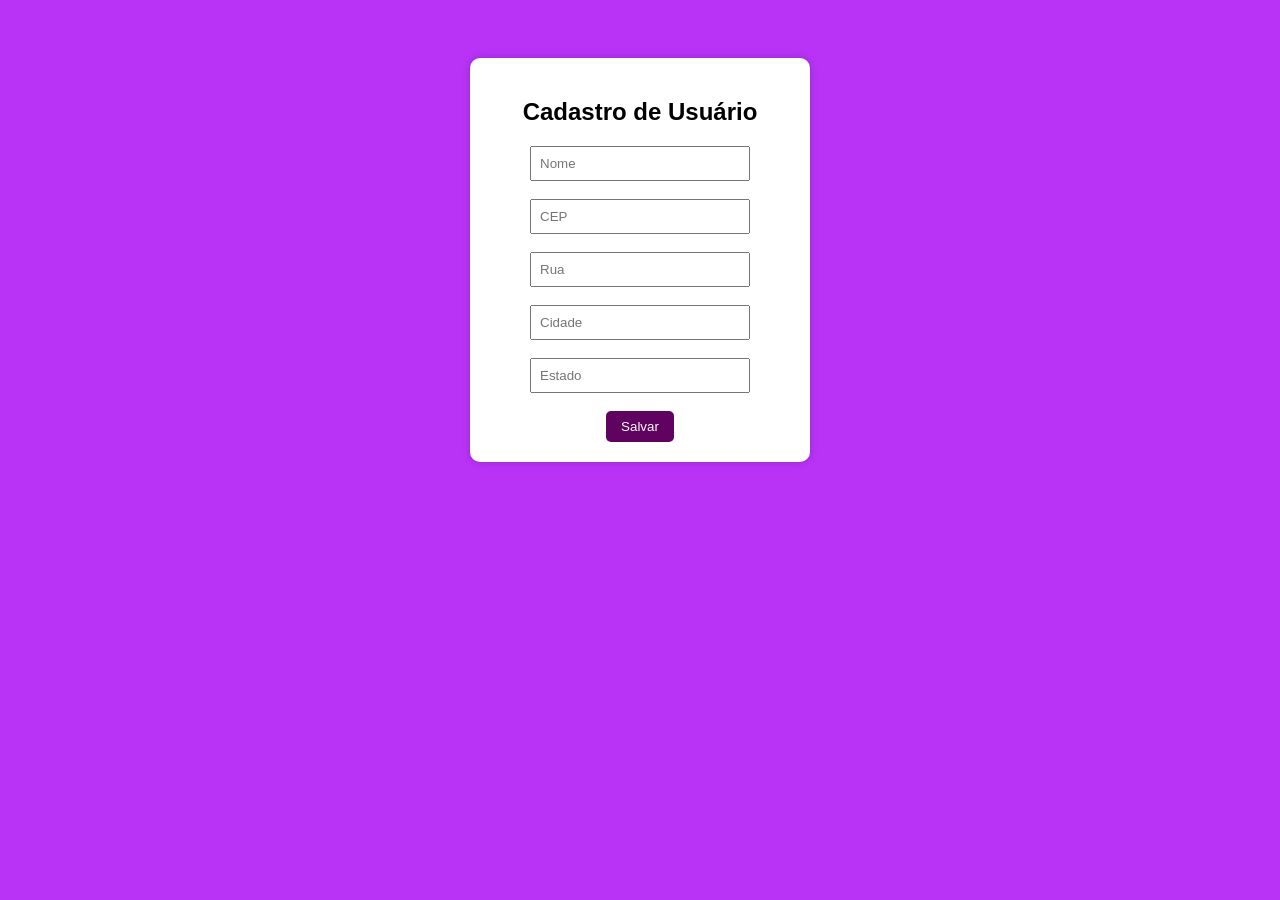
<file: CEP/index.html>
<!DOCTYPE html>
<html lang="pt-BR">
<head>
    <meta charset="UTF-8">
    <title>Cadastro</title>
    <link rel="stylesheet" href="style.css">
</head>
<body>

<div class="container">
    <h2>Cadastro de Usuário</h2>

    <input type="text" id="nome" placeholder="Nome"><br><br>
    <input type="text" id="cep" placeholder="CEP"><br><br>
    <input type="text" id="rua" placeholder="Rua"><br><br>
    <input type="text" id="cidade" placeholder="Cidade"><br><br>
    <input type="text" id="estado" placeholder="Estado"><br><br>

    <button onclick="salvar()">Salvar</button>
</div>

<script src="script.js"></script>

</body>
</html>
</file>
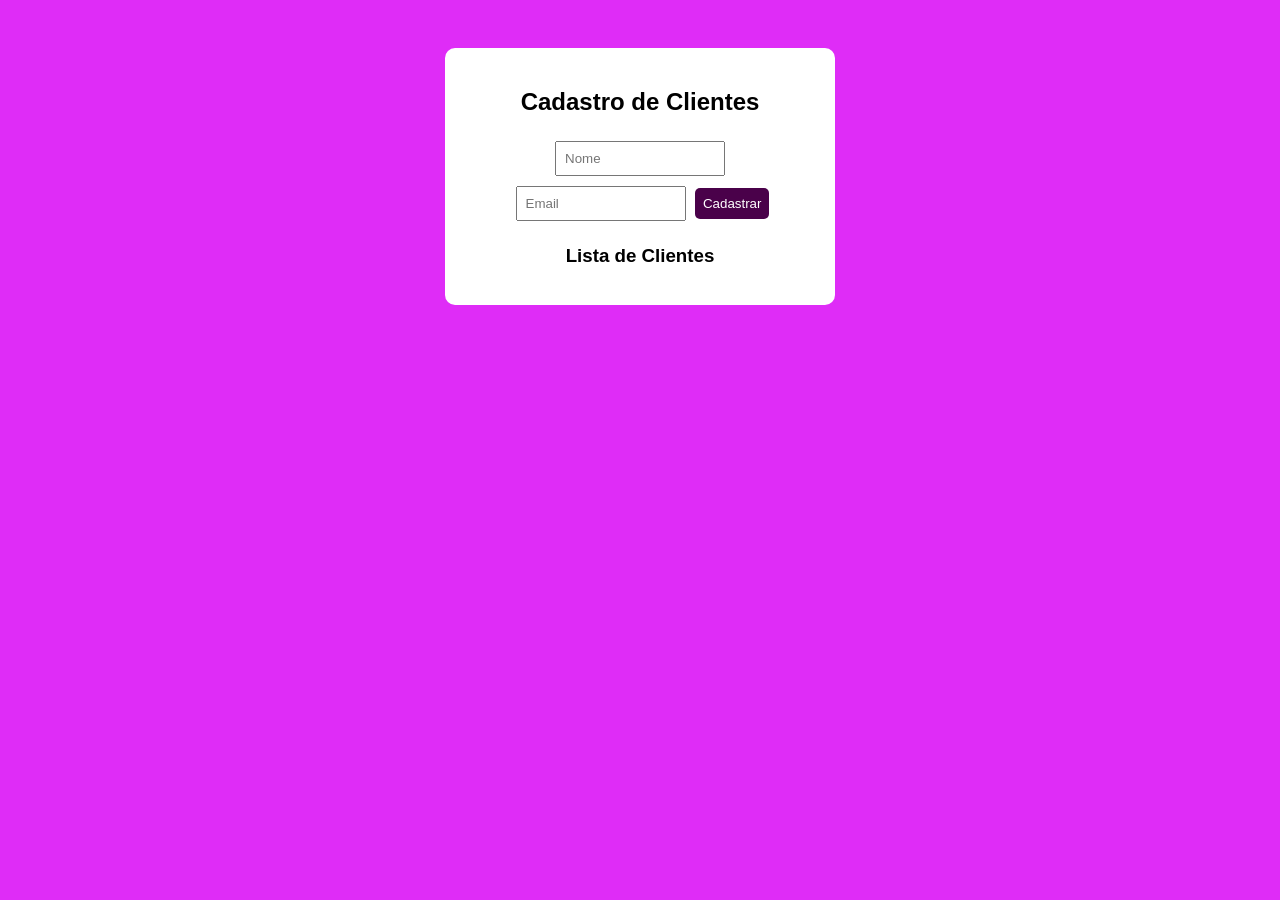
<file: htpps/index.html>
<!DOCTYPE html>
<html lang="pt-BR">
<head>
    <meta charset="UTF-8">
    <title>CRUD Clientes</title>
    <link rel="stylesheet" href="style.css">
</head>
<body>

<div class="container">
    <h2>Cadastro de Clientes</h2>

    <input type="text" id="nome" placeholder="Nome">
    <input type="email" id="email" placeholder="Email">
    <button onclick="cadastrar()">Cadastrar</button>

    <h3>Lista de Clientes</h3>
    <ul id="lista"></ul>
</div>

<script src="script.js"></script>

</body>
</html>
</file>
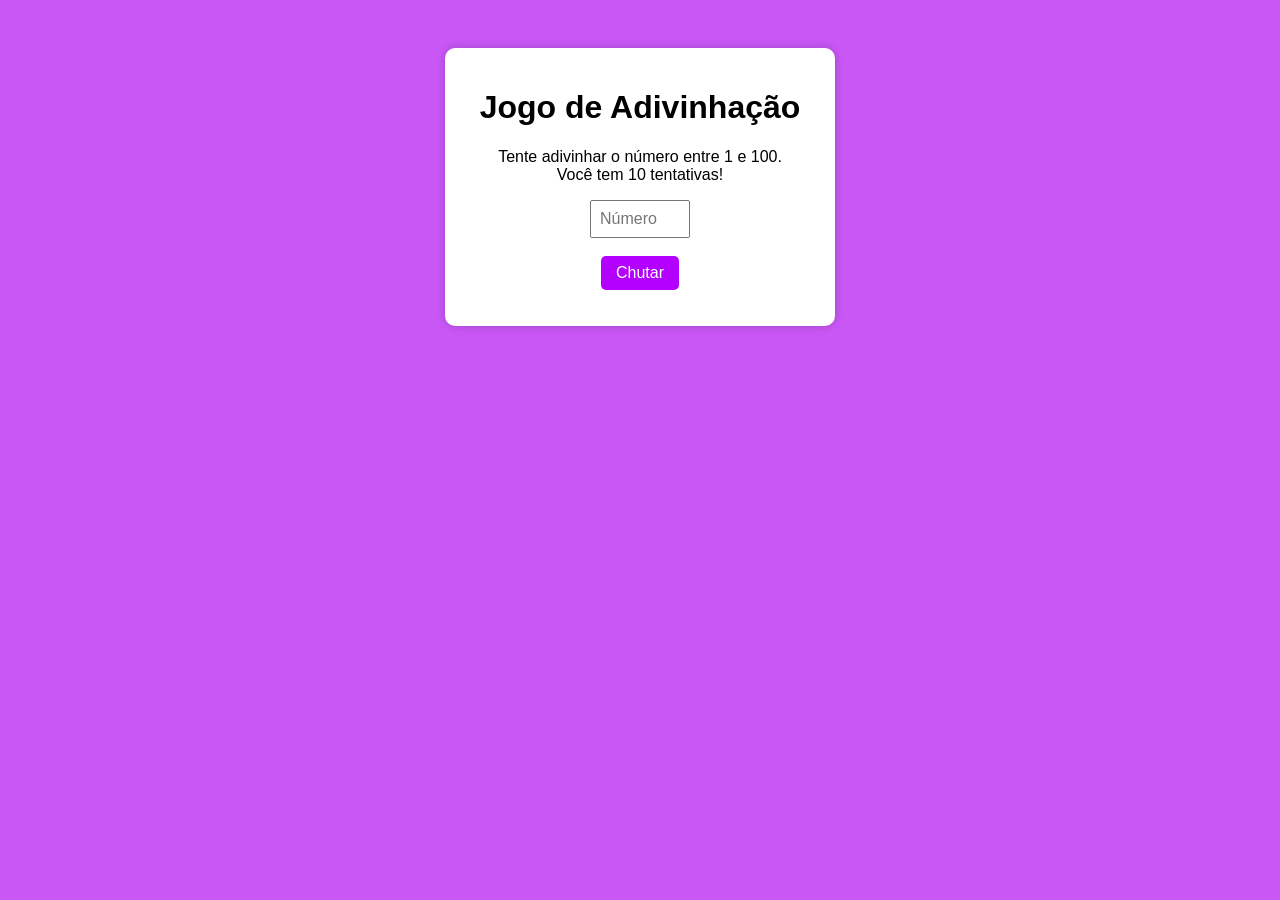
<file: jogo de adivinhação/index.html>
<!DOCTYPE html>
<html lang="pt-BR">
<head>
    <meta charset="UTF-8">
    <title>Jogo de Adivinhação</title>

    <link rel="stylesheet" href="style.css">
    <script src="script.js"></script>
</head>
<body>

<div class="container">

<h1>Jogo de Adivinhação</h1>

<p>
Tente adivinhar o número entre 1 e 100.<br>
Você tem 10 tentativas!
</p>

<input type="number" id="palpite" placeholder="Número">

<br><br>

<button onclick="chutar()">Chutar</button>

<p id="mensagem"></p>
<p id="tentativas"></p>

</div>
</body>
</html>
</file>
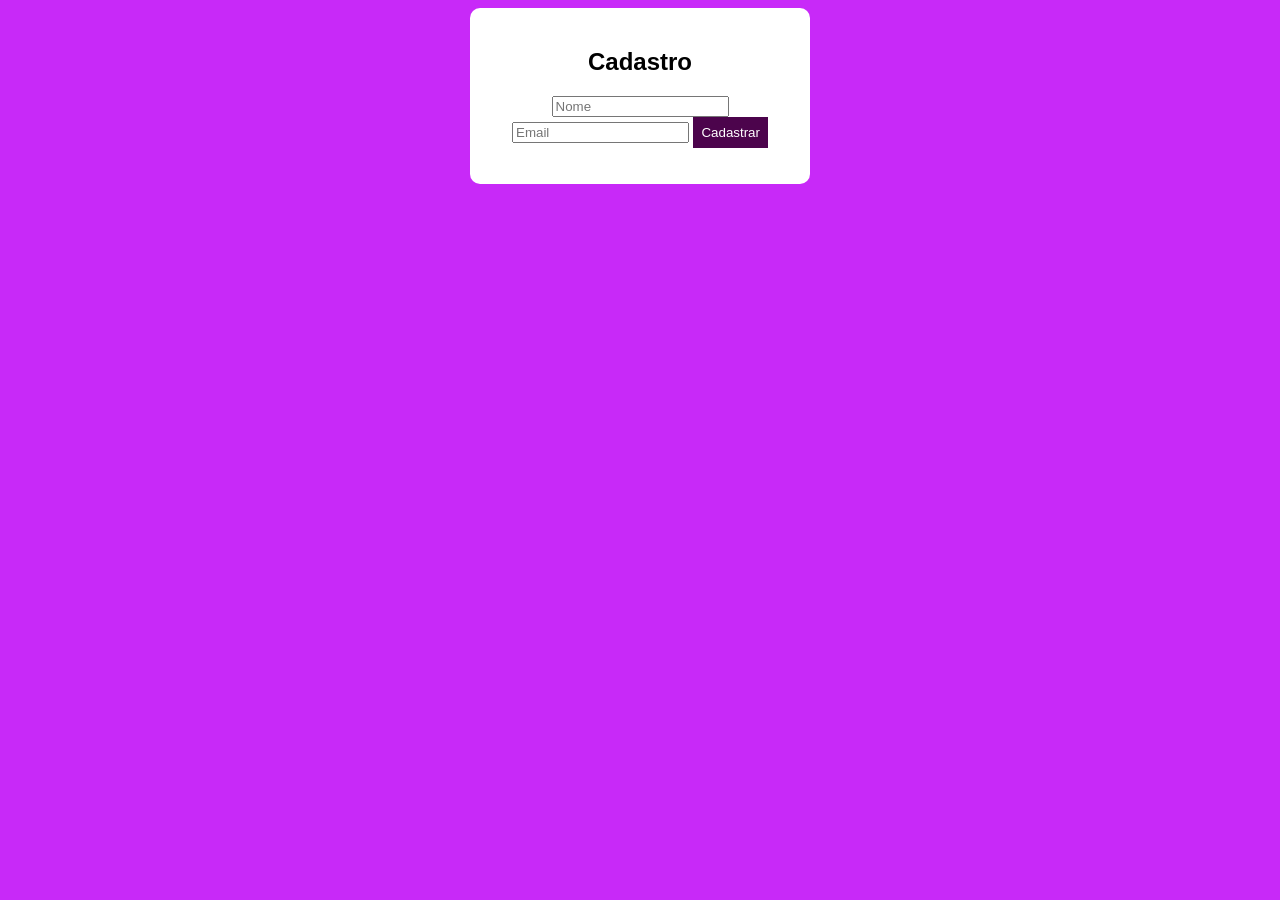
<file: projeto/index.html>
<!DOCTYPE html>
<html lang="pt-BR">
<head>
    <meta charset="UTF-8">
    <title>CRUD Clientes</title>
    <link rel="stylesheet" href="styles.css">
</head>
<body>

<div class="container">
    <h2>Cadastro</h2>

    <input type="text" id="nome" placeholder="Nome">
    <input type="email" id="email" placeholder="Email">
    <button id="btnCadastrar">Cadastrar</button>

    <ul id="lista"></ul>
</div>

<script type="module" src="./js/app.js"></script>

</body>
</html>
</file>
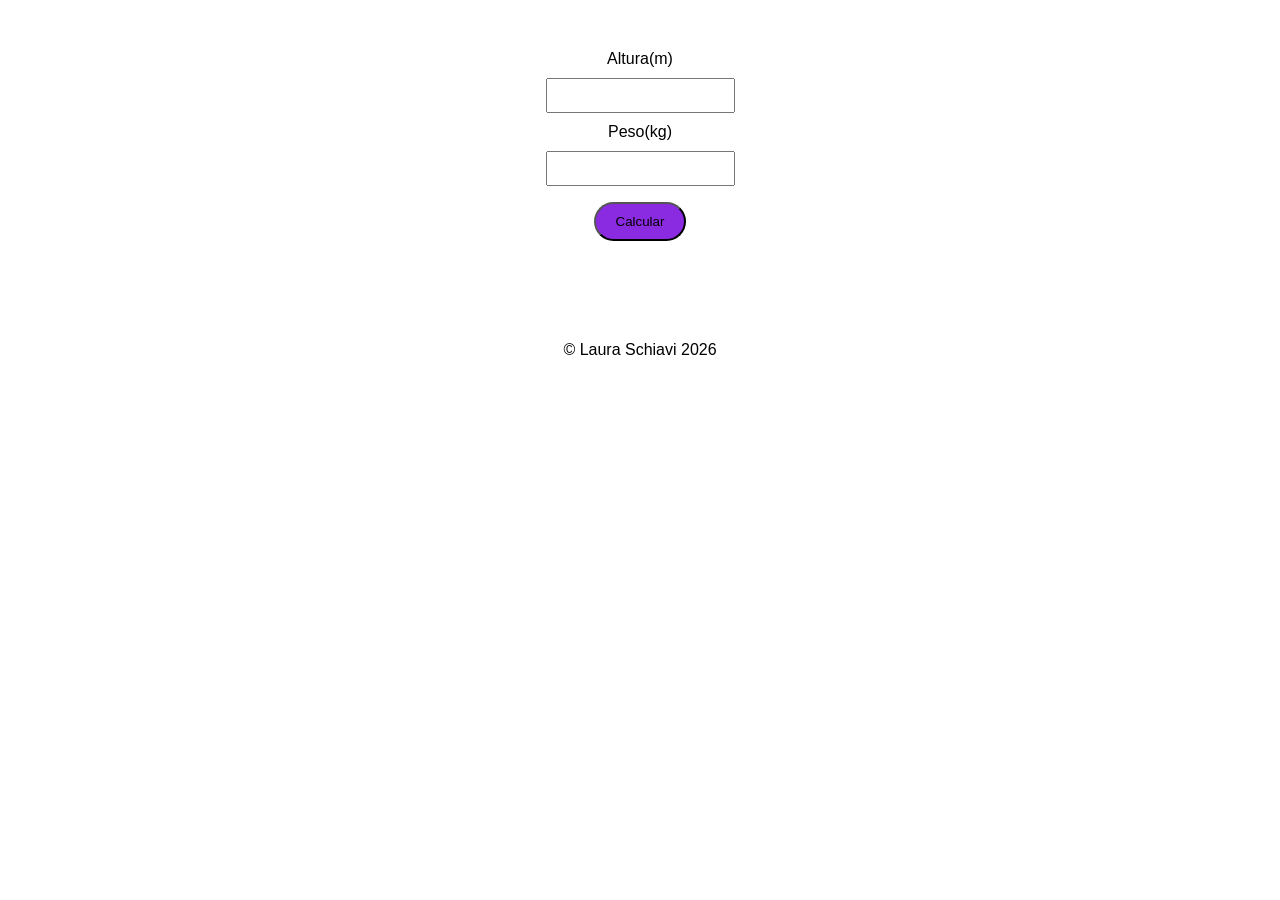
<file: calculadora/calculadora.html>
<!DOCTYPE html>
<html lang="pt-br">
<head>
    <meta charset="UTF-8">
    <meta name="viewport" content="width=device-width, initial-scale=1.0">
    <title>Exercíco</title>
    <script src="calculadora.js"></script>
    <link rel="stylesheet" href="calculado.css">
</head>
<body>
    <label for="Altura">Altura(m)</label>
    <input type="number" id="Altura">

    <label for="Peso">Peso(kg)</label>
    <input type="number" id="Peso">

<p id="resultado"></p>
<p id="classificação"></p>

<button onclick="calcularIMC()">Calcular</button>

<footer>
&copy; Laura Schiavi 2026
</footer>
</body>
</html>
</file>
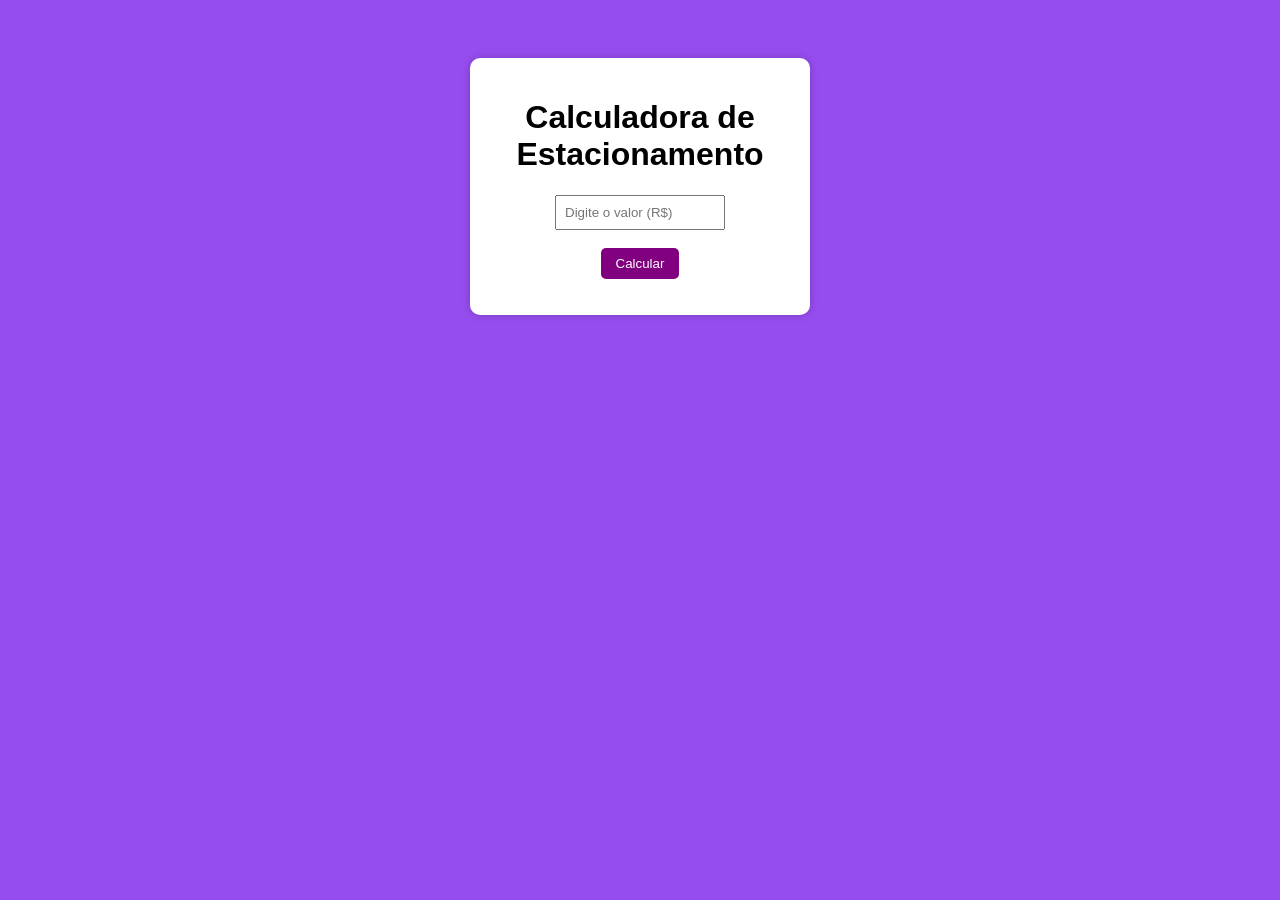
<file: estacionamento/estacionamento.html>
<!DOCTYPE html>
<html lang="pt-BR">
<head>
    <meta charset="UTF-8">
    <title>Estacionamento</title>
    <link rel="stylesheet" href="estacionamento.css">
</head>
<body>

<div class="container">
    <h1>Calculadora de Estacionamento</h1>

    <input type="number" id="valor" placeholder="Digite o valor (R$)">
    <br><br>

    <button onclick="calcular()">Calcular</button>

    <p id="resultado"></p>
</div>

<script src="estacionamento.js"></script>

</body>
</html>
</file>
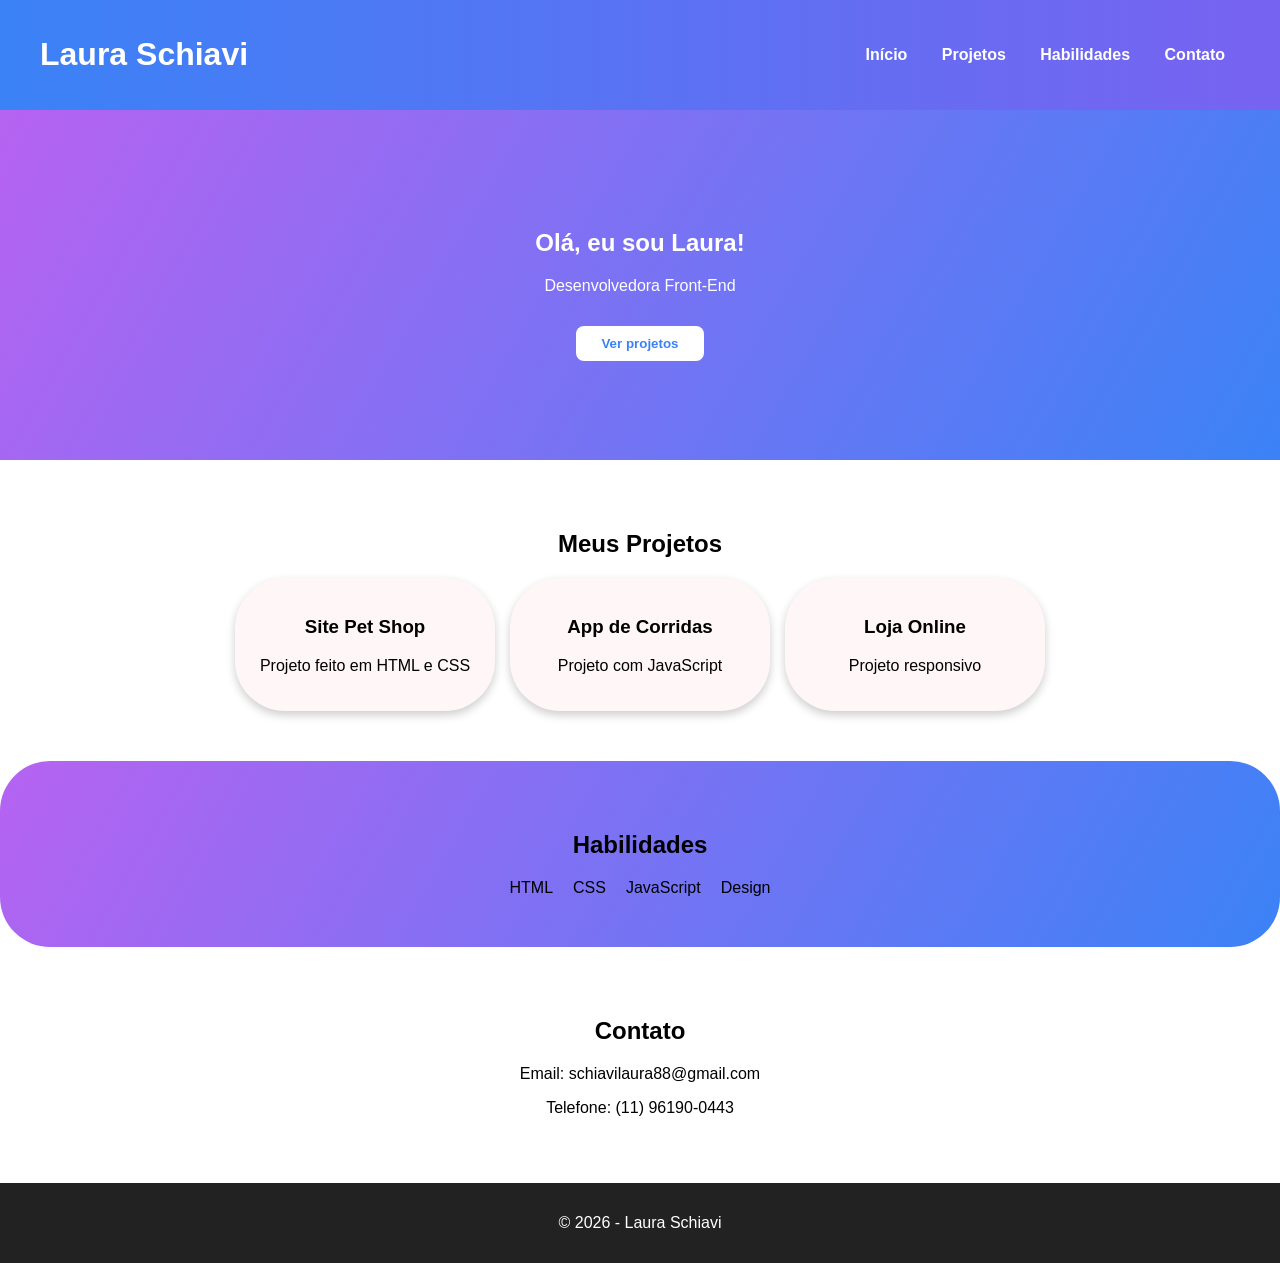
<file: testes/teste.html>
<!DOCTYPE html>
<html lang="pt-br">
<head>
    <meta charset="UTF-8">
    <title>Portfólio Laura</title>
    <link rel="stylesheet" href="teste.css">
</head>
<body>

<header>
    <h1>Laura Schiavi</h1>
    <nav>
        <a href="#">Início</a>
        <a href="#">Projetos</a>
        <a href="#">Habilidades</a>
        <a href="#">Contato</a>
    </nav>
</header>

<section class="banner">
    <div class="texto">
        <h2>Olá, eu sou Laura!</h2>
        <p>Desenvolvedora Front-End</p>
        <button>Ver projetos</button>
    </div>
</section>

<section class="projetos">
    <h2>Meus Projetos</h2>

    <div class="cards">

        <div class="card">
            <h3>Site Pet Shop</h3>
            <p>Projeto feito em HTML e CSS</p>
        </div>

        <div class="card">
            <h3>App de Corridas</h3>
            <p>Projeto com JavaScript</p>
        </div>

        <div class="card">
            <h3>Loja Online</h3>
            <p>Projeto responsivo</p>
        </div>

    </div>
</section>

<section class="habilidades">
    <h2>Habilidades</h2>

    <div class="skills">
        <div>HTML</div>
        <div>CSS</div>
        <div>JavaScript</div>
        <div>Design</div>
    </div>

</section>

<section class="contato">
    <h2>Contato</h2>
    <p>Email: schiavilaura88@gmail.com</p>
    <p>Telefone: (11) 96190-0443</p>
</section>

<footer>
    <p>© 2026 - Laura Schiavi</p>
</footer>

</body>
</html>
</file>
<file: CEP/style.css>
body {
    font-family: Arial;
    background: #b933f7;
    text-align: center;
    padding: 50px;
}

.container {
    background: white;
    padding: 20px;
    width: 300px;
    margin: auto;
    border-radius: 10px;
    box-shadow: 0 0 10px rgba(0,0,0,0.2);
}

input {
    padding: 8px;
    width: 200px;
}

button {
    padding: 8px 15px;
    background: rgb(96, 2, 96);
    color: white;
    border: none;
    border-radius: 5px;
}
</file>
<file: htpps/style.css>
body {
    font-family: Arial;
    background: #df2cf7;
    text-align: center;
    padding: 40px;
}

.container {
    background: white;
    padding: 20px;
    width: 350px;
    margin: auto;
    border-radius: 10px;
}

input {
    padding: 8px;
    margin: 5px;
    width: 150px;
}

button {
    padding: 8px;
    background: rgb(74, 1, 74);
    color: white;
    border: none;
    border-radius: 5px;
    cursor: pointer;
}

li {
    margin: 10px 0;
}
</file>
<file: jogo de adivinhação/style.css>
body {
    font-family: Arial, sans-serif;
    background: rgb(201, 87, 246);
    text-align: center;
    padding: 40px;
}

.container {
    background: white;
    padding: 20px;
    border-radius: 10px;
    width: 350px;
    margin: auto;
    box-shadow: 0 0 10px rgba(0,0,0,0.2);
}

input {
    padding: 8px;
    width: 80px;
    font-size: 16px;
}

button {
    padding: 8px 15px;
    font-size: 16px;
    background: #b300ff;
    color: white;
    border: none;
    border-radius: 5px;
    cursor: pointer;
}

button:hover {
    background: #cf79d8;
}

p {
    font-size: 16px;
}
</file>
<file: projeto/styles.css>
body {
    font-family: Arial;
    text-align: center;
    background: #c829f8;
}

.container {
    background: white;
    padding: 20px;
    width: 300px;
    margin: auto;
    border-radius: 10px;
}

button {
    background: rgb(76, 4, 76);
    color: white;
    padding: 8px;
    border: none;
}
</file>
<file: calculadora/calculado.css>
body{
    font-family: Arial;
    text-align: center;
    margin-top: 50px;
}

input{
    display: block;
    margin: 10px auto;
    padding: 8px;
}

button {
    padding: 10px 20px;
    cursor: pointer;
    background-color: blueviolet;
    border-radius: 50px;
}

footer{
    margin-top: 100px;
}
</file>
<file: estacionamento/estacionamento.css>
body {
    font-family: Arial;
    background: #964def;
    text-align: center;
    padding: 50px;
}

.container {
    background: white;
    padding: 20px;
    border-radius: 10px;
    width: 300px;
    margin: auto;
    box-shadow: 0 0 10px rgba(0,0,0,0.2);
}

input {
    padding: 8px;
    width: 150px;
}

button {
    padding: 8px 15px;
    background: purple;
    color: white;
    border: none;
    border-radius: 5px;
    cursor: pointer;
}
</file>
<file: testes/teste.css>
body {
    margin: 0;
    font-family: Arial, Helvetica, sans-serif;
}

header {

    display: flex;
    justify-content: space-between;
    align-items: center;

    padding: 15px 40px;

    background: linear-gradient(90deg,#3b82f6,#7863f1);

    color: white;
}

nav a {

    color: white;
    margin: 15px;
    text-decoration: none;
    font-weight: bold;
}

nav a:hover {

    color: #ddd;
}

.banner {

    height: 350px;

    background: linear-gradient(120deg,#b663f1,#3b82f6);
    display: flex;
    align-items: center;
    justify-content: center;

    color: white;
    text-align: center;
}

.banner button {

    margin-top: 15px;

    padding: 10px 25px;

    border: none;

    border-radius: 8px;

    background: white;
    color: #3b82f6;

    font-weight: bold;

    cursor: pointer;
}

.banner button:hover {

    background: #74a8fb;
    color: white;
}

.projetos {

    padding: 50px;

    text-align: center;
}

.cards {

    display: flex;
    justify-content: center;

    gap: 15px;
}

.card {

    width: 220px;

    padding: 20px;

    border-radius: 50px;

    background: #fff7f7;

    box-shadow: 0px 4px 10px rgba(0, 0, 0, 0.2);

    transition: 0.3s;
}

.card:hover {

    transform: translateY(-5px);
}


.habilidades {

    padding: 50px;

    background: linear-gradient(120deg,#b663f1,#3b82f6);
    text-align: center;

    border-radius: 50px;
}

.skills {

    display: flex;
    justify-content: center;

    gap: 20px;
}

.contato {

    padding: 50px;

    text-align: center;
}

footer {

    background: #222;

    color: white;

    text-align: center;

    padding: 15px;
}
</file>
